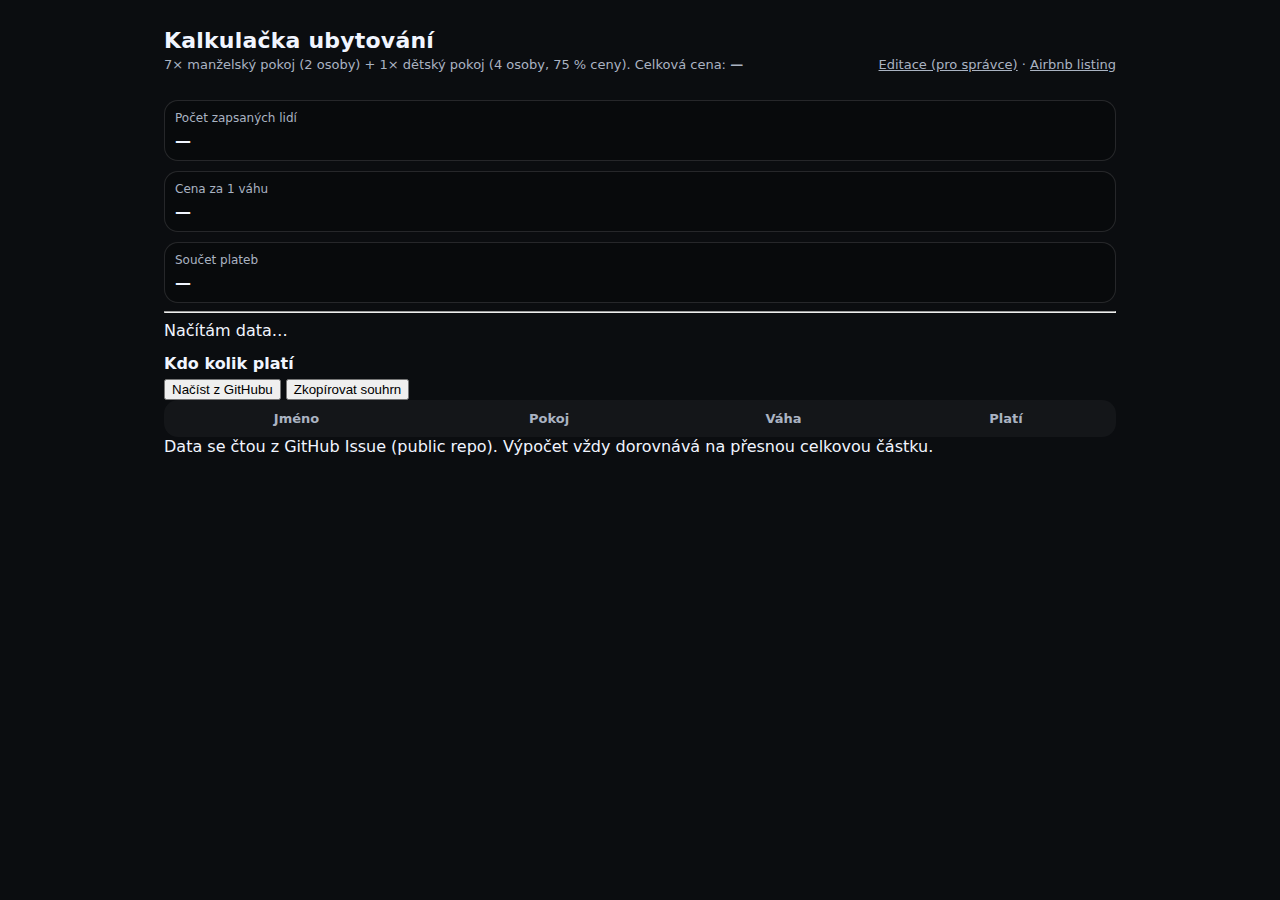
<file: index.html>
<!-- index.html -->
<!doctype html>
<html lang="cs">
<head>
  <meta charset="utf-8" />
  <meta name="viewport" content="width=device-width, initial-scale=1" />
  <title>Kalkulačka ubytování – přátelská dovolená</title>
  <link rel="stylesheet" href="./assets/style.css" />
</head>
<body>
  <div class="container">
    <div class="header">
      <div>
        <h1>Kalkulačka ubytování</h1>
        <div class="sub">
          7× manželský pokoj (2 osoby) + 1× dětský pokoj (4 osoby, 75 % ceny).
          Celková cena: <strong id="totalTop">—</strong>
        </div>
      </div>
      <div class="sub">
        <a href="./edit.html">Editace (pro správce)</a> ·
        <a href="https://www.airbnb.com/rooms/1509296019313360437" target="_blank" rel="noreferrer">Airbnb listing</a>
      </div>
    </div>

    <div class="kpi">
      <div class="item">
        <div class="label">Počet zapsaných lidí</div>
        <div class="value" id="kpiPeople">—</div>
      </div>
      <div class="item">
        <div class="label">Cena za 1 váhu</div>
        <div class="value" id="kpiUnit">—</div>
      </div>
      <div class="item">
        <div class="label">Součet plateb</div>
        <div class="value" id="kpiSum">—</div>
      </div>
    </div>

    <hr class="sep" />

    <div class="grid" id="roomsGrid"></div>

    <div class="tableWrap">
      <h2 style="margin:14px 0 6px 0; font-size:16px;">Kdo kolik platí</h2>

      <div class="controls">
        <button class="primary" id="btnReload">Načíst z GitHubu</button>
        <button id="btnCopy">Zkopírovat souhrn</button>
      </div>

      <div class="desktopTable">
        <table class="table" id="payTable">
          <thead>
            <tr>
              <th>Jméno</th>
              <th>Pokoj</th>
              <th>Váha</th>
              <th>Platí</th>
            </tr>
          </thead>
          <tbody></tbody>
        </table>
      </div>

      <div class="mobileList" id="payList"></div>
    </div>

    <div class="footer">
      Data se čtou z GitHub Issue (public repo). Výpočet vždy dorovnává na přesnou celkovou částku.
    </div>
  </div>

  <script src="./assets/config.js"></script>
  <script src="./assets/common.js"></script>
  <script src="./assets/view.js"></script>
</body>
</html>
</file>
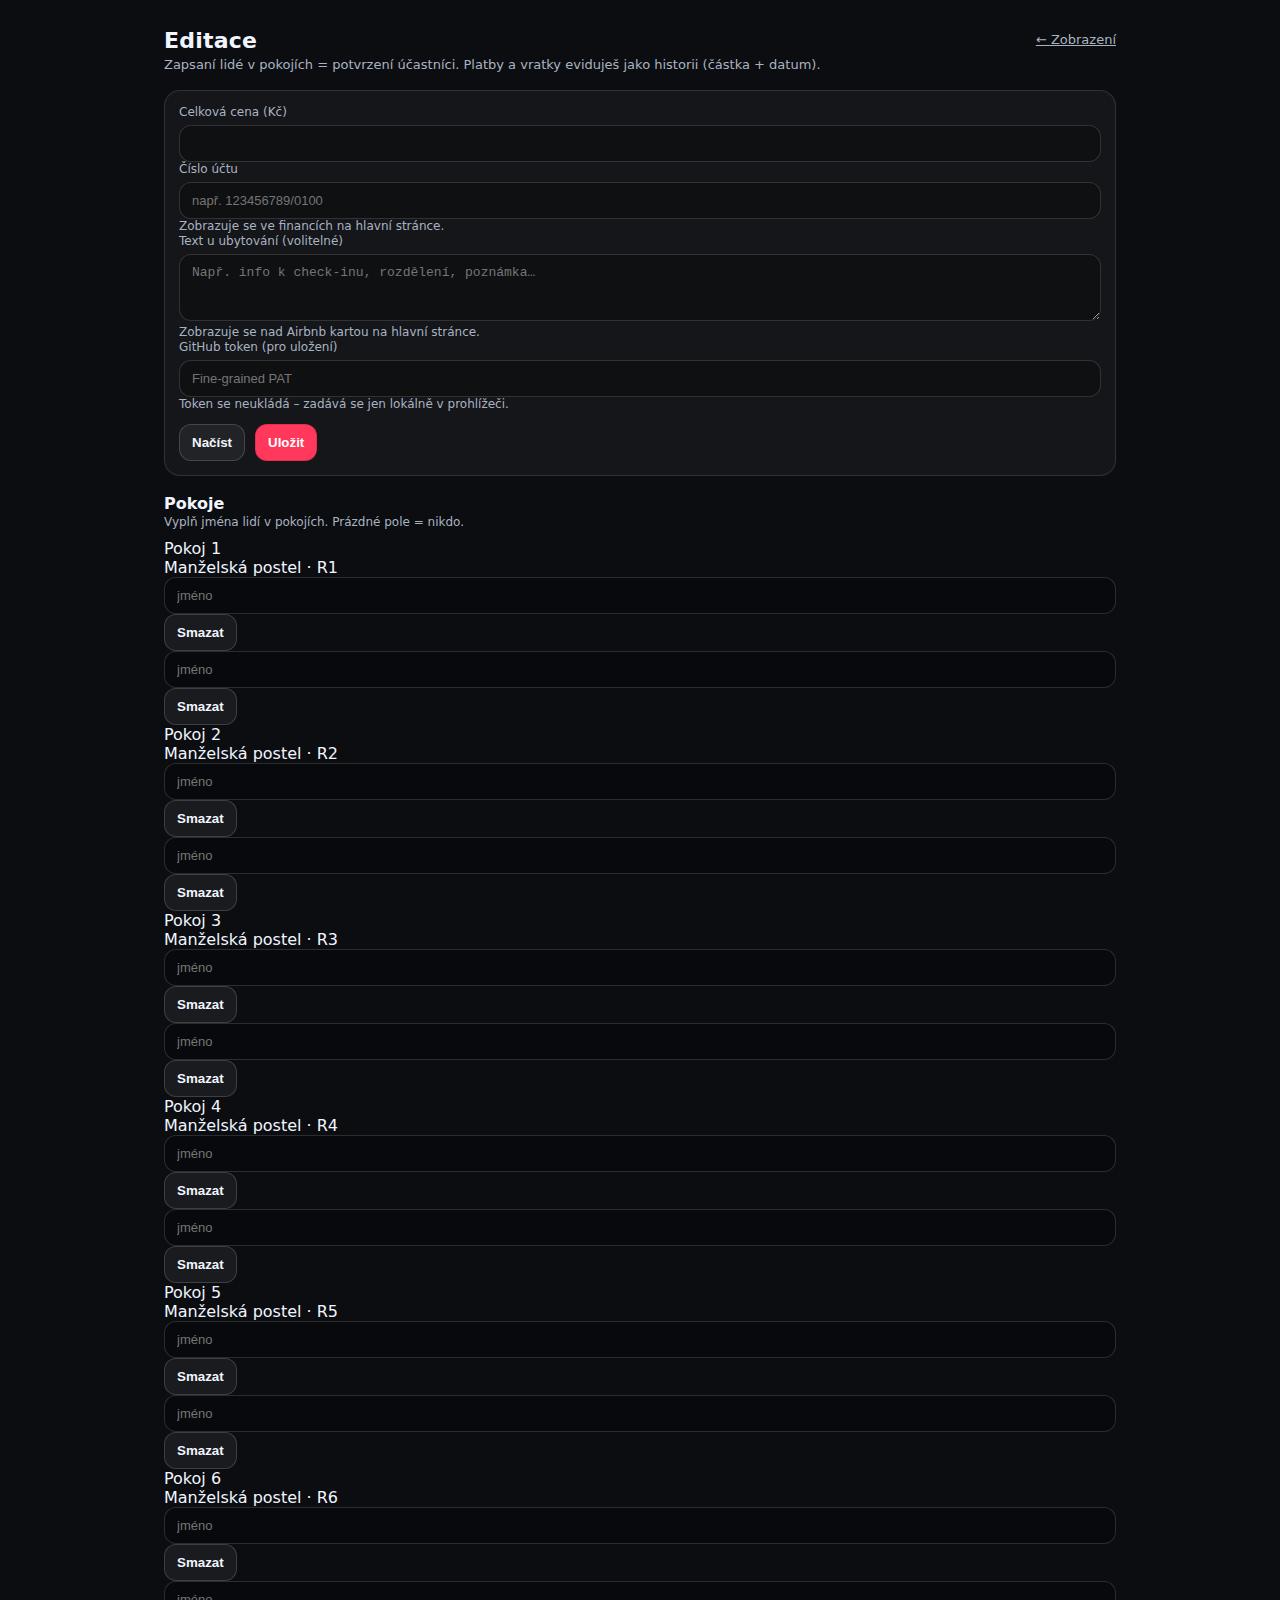
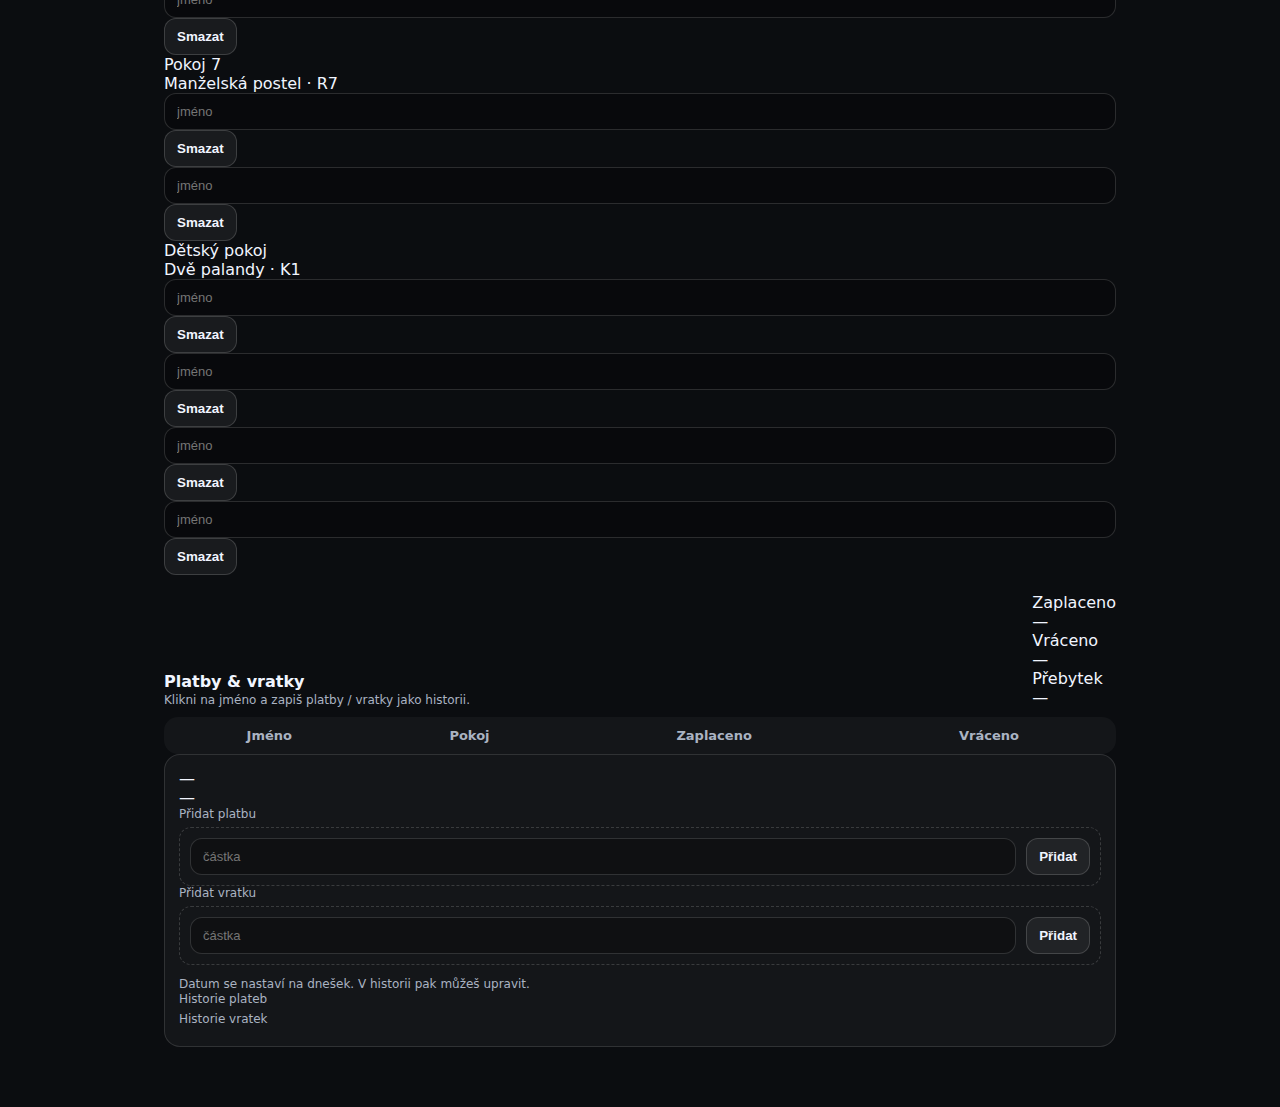
<file: edit.html>
<!doctype html>
<html lang="cs">
<head>
  <meta charset="utf-8" />
  <meta name="viewport" content="width=device-width, initial-scale=1" />
  <title>Editace – pokoje, platby, vratky</title>
  <link rel="stylesheet" href="./assets/style.css?v=20260211-1" />
</head>
<body>
  <div class="container">
    <div class="headerRow">
      <div>
        <h1>Editace</h1>
        <div class="sub">Zapsaní lidé v pokojích = potvrzení účastníci. Platby a vratky eviduješ jako historii (částka + datum).</div>
      </div>
      <div class="sub"><a href="./index.html">← Zobrazení</a></div>
    </div>

    <div class="panel">
      <div class="panelGrid">
        <div>
          <label class="label">Celková cena (Kč)</label>
          <input id="inpTotal" type="number" min="1" step="1" />
        </div>

        <div>
          <label class="label">Číslo účtu</label>
          <input id="inpAccount" type="text" placeholder="např. 123456789/0100" />
          <div class="subSmall">Zobrazuje se ve financích na hlavní stránce.</div>
        </div>
        <div>
          <label class="label">Text u ubytování (volitelné)</label>
          <textarea id="inpAirNote" rows="3" placeholder="Např. info k check-inu, rozdělení, poznámka…"></textarea>
          <div class="subSmall">Zobrazuje se nad Airbnb kartou na hlavní stránce.</div>
        </div>

        <div>
          <label class="label">GitHub token (pro uložení)</label>
          <input id="inpToken" type="password" placeholder="Fine-grained PAT" />
          <div class="subSmall">Token se neukládá – zadává se jen lokálně v prohlížeči.</div>
        </div>
      </div>

      <div class="btnRow">
        <button class="btn" id="btnLoad">Načíst</button>
        <button class="btn primary" id="btnSave">Uložit</button>
      </div>
    </div>

    <div class="section">
      <div class="sectionHead">
        <div>
          <div class="sectionTitle">Pokoje</div>
          <div class="sectionSub">Vyplň jména lidí v pokojích. Prázdné pole = nikdo.</div>
        </div>
      </div>

      <div id="editGrid" class="editGrid"></div>
    </div>

    <div class="section">
      <div class="sectionHead">
        <div>
          <div class="sectionTitle">Platby & vratky</div>
          <div class="sectionSub">Klikni na jméno a zapiš platby / vratky jako historii.</div>
        </div>

        <div class="kpiMini">
          <div class="kpiMiniItem">
            <div class="kpiMiniLabel">Zaplaceno</div>
            <div class="kpiMiniValue" id="kpiPaid">—</div>
          </div>
          <div class="kpiMiniItem">
            <div class="kpiMiniLabel">Vráceno</div>
            <div class="kpiMiniValue" id="kpiRefunded">—</div>
          </div>
          <div class="kpiMiniItem">
            <div class="kpiMiniLabel">Přebytek</div>
            <div class="kpiMiniValue" id="kpiSurplus">—</div>
          </div>
        </div>
      </div>

      <div class="adminLayout">
        <div class="adminLeft">
          <table class="table" id="adminTable">
            <thead>
              <tr>
                <th>Jméno</th>
                <th>Pokoj</th>
                <th>Zaplaceno</th>
                <th>Vráceno</th>
              </tr>
            </thead>
            <tbody></tbody>
          </table>
          <div class="subSmall" id="adminEmpty" style="display:none; margin-top:10px;">Zatím nejsou vyplněná žádná jména v pokojích.</div>
        </div>

        <div class="adminRight">
          <div class="panel small">
            <div class="panelTitle" id="selTitle">—</div>
            <div class="panelSub" id="selMeta">—</div>

            <div class="subSmall" id="suggestHint" style="margin:10px 0 6px 0; display:none;"></div>

            <div class="twoCols">
              <div>
                <div class="label">Přidat platbu</div>
                <div class="row">
                  <input id="suggestPay" type="number" min="0" step="1" placeholder="částka" />
                  <button class="btn" id="btnAddPay">Přidat</button>
                </div>
              </div>

              <div>
                <div class="label">Přidat vratku</div>
                <div class="row">
                  <input id="suggestRefund" type="number" min="0" step="1" placeholder="částka" />
                  <button class="btn" id="btnAddRefund">Přidat</button>
                </div>
              </div>
            </div>

            <div class="subSmall" style="margin-top:12px;">Datum se nastaví na dnešek. V historii pak můžeš upravit.</div>

            <div class="hr"></div>

            <div class="label" style="margin-bottom:6px;">Historie plateb</div>
            <div id="payListAdmin"></div>

            <div class="hr"></div>

            <div class="label" style="margin-bottom:6px;">Historie vratek</div>
            <div id="refundListAdmin"></div>
          </div>
        </div>
      </div>
    </div>

  </div>

  <script src="./assets/config.js?v=20260211-1"></script>
  <script src="./assets/common.js?v=20260211-1"></script>
  <script src="./assets/edit.js?v=20260211-1"></script>
</body>
</html>
</file>
<file: assets/style.css>
/* assets/style.css */
:root{
  --bg:#0b0d10;
  --card:#10141a;
  --text:#f1f5ff;
  --muted:#aab3c2;
  --line: rgba(255,255,255,.12);
  --accent:#ff385c;
  --good:#39d98a;
  --warn:#ffd166;
  --bad:#ff5c5c;
  --mono: ui-monospace, SFMono-Regular, Menlo, Monaco, Consolas, "Liberation Mono", "Courier New", monospace;
}

*{ box-sizing:border-box; }
html,body{ margin:0; padding:0; background:var(--bg); color:var(--text); font-family:system-ui,-apple-system,Segoe UI,Roboto,Ubuntu,Cantarell,Noto Sans,Helvetica,Arial; }

a{ color:inherit; }
.container{ max-width:980px; margin:0 auto; padding:18px 14px 60px; }

h1{ margin:0; font-size:22px; letter-spacing:.2px; }
.sub{ margin-top:4px; color:var(--muted); font-size:13px; }

.header{
  display:flex;
  justify-content:space-between;
  align-items:flex-end;
  gap:12px;
  padding:10px 0 18px;
}

.headerRow{
  display:flex;
  justify-content:space-between;
  align-items:flex-start;
  gap:12px;
  padding:10px 0 18px;
}

/* =========================
   Airbnb card + Note (desktop vpravo / mobile pod)
========================= */
.airWrap{
  display:flex;
  flex-direction:column;
  gap:12px;
  align-items:center;
  justify-content:center;
  margin: 28px 0 12px;
}

@media (min-width: 900px){
  .airWrap{
    flex-direction:row;
    align-items:flex-start;
    justify-content:center;
    gap:16px;
  }
}

.airCard{
  width:100%;
  max-width:560px;
  text-decoration:none;
  color:var(--text);
  flex:0 1 560px;
}

/* text u ubytování */
.airNote{
  width:100%;
  max-width:560px;
  border-radius:16px;
  border:1px solid var(--line);
  background: rgba(255,255,255,.06);
  padding: 12px 14px;
  line-height:1.35;
  display:none; /* zobrazí se až když má obsah */
}

@media (min-width:900px){
  .airNote{
    max-width:320px;      /* text box vpravo – užší */
    margin:0;
    position:relative;
    top:0;
  }
}

.airNote .airNoteTitle{
  font-weight:900;
  margin-bottom:6px;
  font-size:13px;
}
.airNote .airNoteBody{
  color:var(--text);
  font-size:13px;
}
.airNote .airNoteBody b{ font-weight:900; }

.airImgWrap{
  position:relative;
  border-radius:18px;
  overflow:hidden;
  border:1px solid var(--line);
  box-shadow:0 10px 26px rgba(0,0,0,.22);
  background:rgba(255,255,255,.06);
}

.airImg{
  width:100%;
  height:300px;
  object-fit:cover;
  display:block;
}

@media (min-width:900px){
  .airImg{ height:320px; }
}

.airPill{
  position:absolute;
  top:14px;
  left:14px;
  background:#fff;
  color:#111;
  padding:7px 10px;
  border-radius:999px;
  font-weight:800;
  font-size:12px;
  box-shadow:0 6px 18px rgba(0,0,0,.25);
}

.airHeart{
  position:absolute;
  top:12px;
  right:14px;
  width:34px;
  height:34px;
  display:flex;
  align-items:center;
  justify-content:center;
  border-radius:999px;
  background:rgba(255,255,255,.92);
  color:#111;
  font-size:16px;
  box-shadow:0 6px 18px rgba(0,0,0,.25);
}

.airBadges{
  position:absolute;
  bottom:12px;
  left:12px;
  display:flex;
  gap:8px;
  flex-wrap:wrap;
}

.airBadge{
  background:rgba(17,17,17,.72);
  color:#fff;
  padding:6px 10px;
  border-radius:999px;
  font-size:12px;
  border:1px solid rgba(255,255,255,.12);
  backdrop-filter: blur(6px);
}

.airDots{
  position:absolute;
  bottom:14px;
  right:14px;
  display:flex;
  gap:6px;
}

.dot{
  width:7px;
  height:7px;
  border-radius:999px;
  background:rgba(255,255,255,.40);
  border:1px solid rgba(0,0,0,.35);
}
.dot.active{ background:#fff; }

.airBody{ padding:14px 4px 6px; }

.airTopRow{
  display:flex;
  justify-content:space-between;
  gap:12px;
  align-items:flex-start;
}

.airTitle{ font-weight:900; font-size:15px; line-height:1.2; }

.airRating{ font-weight:900; font-size:13px; white-space:nowrap; }
.airReviews{ color:var(--muted); font-weight:700; }

.airSub{
  margin-top:6px;
  color:var(--muted);
  font-size:13px;
  line-height:1.25;
}

.airPriceRow{
  margin-top:10px;
  display:flex;
  gap:8px;
  align-items:baseline;
  flex-wrap:wrap;
}

.airPrice{ font-weight:900; font-size:16px; }
.airMuted{ color:var(--muted); font-size:12px; }

/* =========================
   Sections
========================= */
.section{ margin-top:18px; }
.sectionHead{
  display:flex;
  justify-content:space-between;
  align-items:flex-end;
  gap:10px;
  margin-bottom:10px;
}

.sectionTitle{ font-weight:900; font-size:16px; }
.sectionSub{ color:var(--muted); font-size:12px; margin-top:2px; }

.statPill{
  padding:6px 10px;
  border-radius:999px;
  border:1px solid var(--line);
  color:var(--muted);
  font-size:12px;
}

/* =========================
   Chips (Kdo jede)
========================= */
.chips{
  display:flex;
  flex-wrap:wrap;
  gap:8px;
}

.chip{
  padding:6px 9px;
  border-radius:999px;
  border:1px solid var(--line);
  background:rgba(0,0,0,.22);
  font-weight:900;
  font-size:12px;
}

/* =========================
   Rooms
========================= */
.grid{ display:grid; gap:12px; }
@media (min-width:740px){ .grid{ grid-template-columns: 1fr 1fr; } }

.card, .roomCard{
  border:1px solid var(--line);
  background:rgba(255,255,255,.04);
  border-radius:14px;
  padding:12px;
}

.roomHead{
  display:flex;
  justify-content:space-between;
  align-items:flex-start;
  gap:10px;
}

.meta{ color:var(--muted); font-size:12px; margin-top:2px; }

.list{ margin-top:10px; display:grid; gap:8px; }
.row{
  display:flex;
  justify-content:space-between;
  gap:10px;
  align-items:center;
  padding:10px;
  border-radius:12px;
  border:1px dashed rgba(255,255,255,.16);
}

.who{ font-weight:900; }
.miniTag{
  font-size:11px;
  padding:2px 8px;
  border-radius:999px;
  border:1px solid rgba(255,255,255,.16);
  margin-left:6px;
  color:var(--muted);
}

/* =========================
   Details (Finance)
========================= */
.details{
  border:1px solid var(--line);
  border-radius:16px;
  background:rgba(255,255,255,.04);
  overflow:hidden;
}

.summary{
  list-style:none;
  cursor:pointer;
  padding:12px 14px;
  display:flex;
  justify-content:space-between;
  align-items:center;
  font-weight:900;
}

.summaryHint{ color:var(--muted); font-weight:700; font-size:12px; }

.payBox{
  margin: 0 14px 12px;
  border:1px solid var(--line);
  border-radius:14px;
  padding:12px;
  background:rgba(0,0,0,.22);
}

.payBoxTitle{ font-weight:900; margin-bottom:8px; }

.payBoxRow{
  display:grid;
  grid-template-columns: 130px 1fr;
  gap:10px;
  padding:6px 0;
  border-top:1px solid rgba(255,255,255,.08);
}
.payBoxRow:first-of-type{ border-top:none; padding-top:0; }
.payBoxLabel{ color:var(--muted); font-size:12px; }
.payBoxValue{ font-size:13px; line-height:1.25; }

.mono{ font-family:var(--mono); }

@media (max-width:520px){
  .payBoxRow{ grid-template-columns: 1fr; }
}

.kpi{
  display:grid;
  gap:10px;
  margin-top:10px;
}

.kpi .item{
  padding:10px;
  border-radius:14px;
  border:1px solid var(--line);
  background:rgba(0,0,0,.22);
}

.kpi .label{ color:var(--muted); font-size:12px; }
.kpi .value{ margin-top:4px; font-size:16px; font-weight:900; }

/* 4 KPI vedle sebe */
.kpi4{ grid-template-columns:1fr 1fr; }
@media (min-width:760px){ .kpi4{ grid-template-columns:1fr 1fr 1fr 1fr; } }

/* =========================
   Tables
========================= */
.table{
  width:100%;
  border-collapse:collapse;
  border-radius:14px;
  overflow:hidden;
  border:1px solid var(--line);
  background:rgba(255,255,255,.04);
}

.table th, .table td{
  padding:10px 12px;
  border-bottom:1px solid var(--line);
  font-size:13px;
}

.table th{ color:var(--muted); text-align:center; }

.center{ text-align:center; }

.desktopTable{ display:none; }
.mobileList{ display:block; }
@media (min-width:700px){
  .desktopTable{ display:block; }
  .mobileList{ display:none; }
}

/* =========================
   Modals
========================= */
.modal{
  position:fixed;
  inset:0;
  display:none;
  align-items:center;
  justify-content:center;
  padding:16px;
  z-index:60;
}
.modal.open{ display:flex; }
.modal[aria-hidden="false"]{ display:flex; }

.modalBackdrop{
  position:absolute;
  inset:0;
  background:rgba(0,0,0,.6);
}

.modalCard{
  position:relative;
  width:100%;
  max-width:560px;
  border-radius:16px;
  border:1px solid var(--line);
  background:rgba(16,20,26,.96);
  box-shadow:0 18px 60px rgba(0,0,0,.45);
  overflow:hidden;
}

.modalHead{
  padding:12px 14px;
  display:flex;
  align-items:flex-start;
  justify-content:space-between;
  gap:10px;
  border-bottom:1px solid rgba(255,255,255,.08);
}

.modalTitle{ font-weight:900; }
.modalSub{ color:var(--muted); font-size:12px; margin-top:2px; }

.iconBtn{
  border:1px solid rgba(255,255,255,.14);
  background:rgba(255,255,255,.06);
  color:var(--text);
  border-radius:12px;
  width:36px;
  height:36px;
  cursor:pointer;
}

.infoBody{ padding:14px; color:var(--text); font-size:13px; line-height:1.35; }
.infoRow{ display:flex; justify-content:space-between; gap:10px; padding:6px 0; infoRow }
.subSmall{ color:var(--muted); font-size:12px; line-height:1.25; }

.qrWrap{ display:flex; justify-content:center; padding:14px 0 0; }
.qrBox{ background:#fff; padding:10px; border-radius:12px; }

.btnRow{ margin-top:12px; display:flex; gap:10px; }
.btn{
  padding:10px 12px;
  border-radius:12px;
  border:1px solid rgba(255,255,255,.16);
  background:rgba(255,255,255,.06);
  color:var(--text);
  cursor:pointer;
  font-weight:900;
}
.btn.primary{ background:var(--accent); border-color: rgba(0,0,0,.12); color:#fff; }
.btn.tiny{ padding:6px 10px; font-size:12px; border-radius:10px; }

.iconTiny{
  border:1px solid rgba(255,255,255,.16);
  background:rgba(255,255,255,.06);
  color:var(--text);
  border-radius:999px;
  width:22px;
  height:22px;
  cursor:pointer;
  font-weight:900;
  margin-left:6px;
}
.emptyNote{ color:var(--muted); font-size:13px; padding:10px 0; }

/* =========================
   Edit page (ponecháno kompatibilní se starou verzí)
========================= */
.panel{
  border:1px solid var(--line);
  border-radius:16px;
  padding:14px;
  background:rgba(255,255,255,.04);
}
.label{ display:block; font-size:12px; color:var(--muted); margin-bottom:6px; }
input, textarea{
  width:100%;
  padding:10px 12px;
  border-radius:12px;
  border:1px solid rgba(255,255,255,.14);
  background:rgba(0,0,0,.25);
  color:var(--text);
  outline:none;
  font-size:13px;
}
textarea{ resize:vertical; }

.fieldRow{ margin-top:10px; }
</file>
